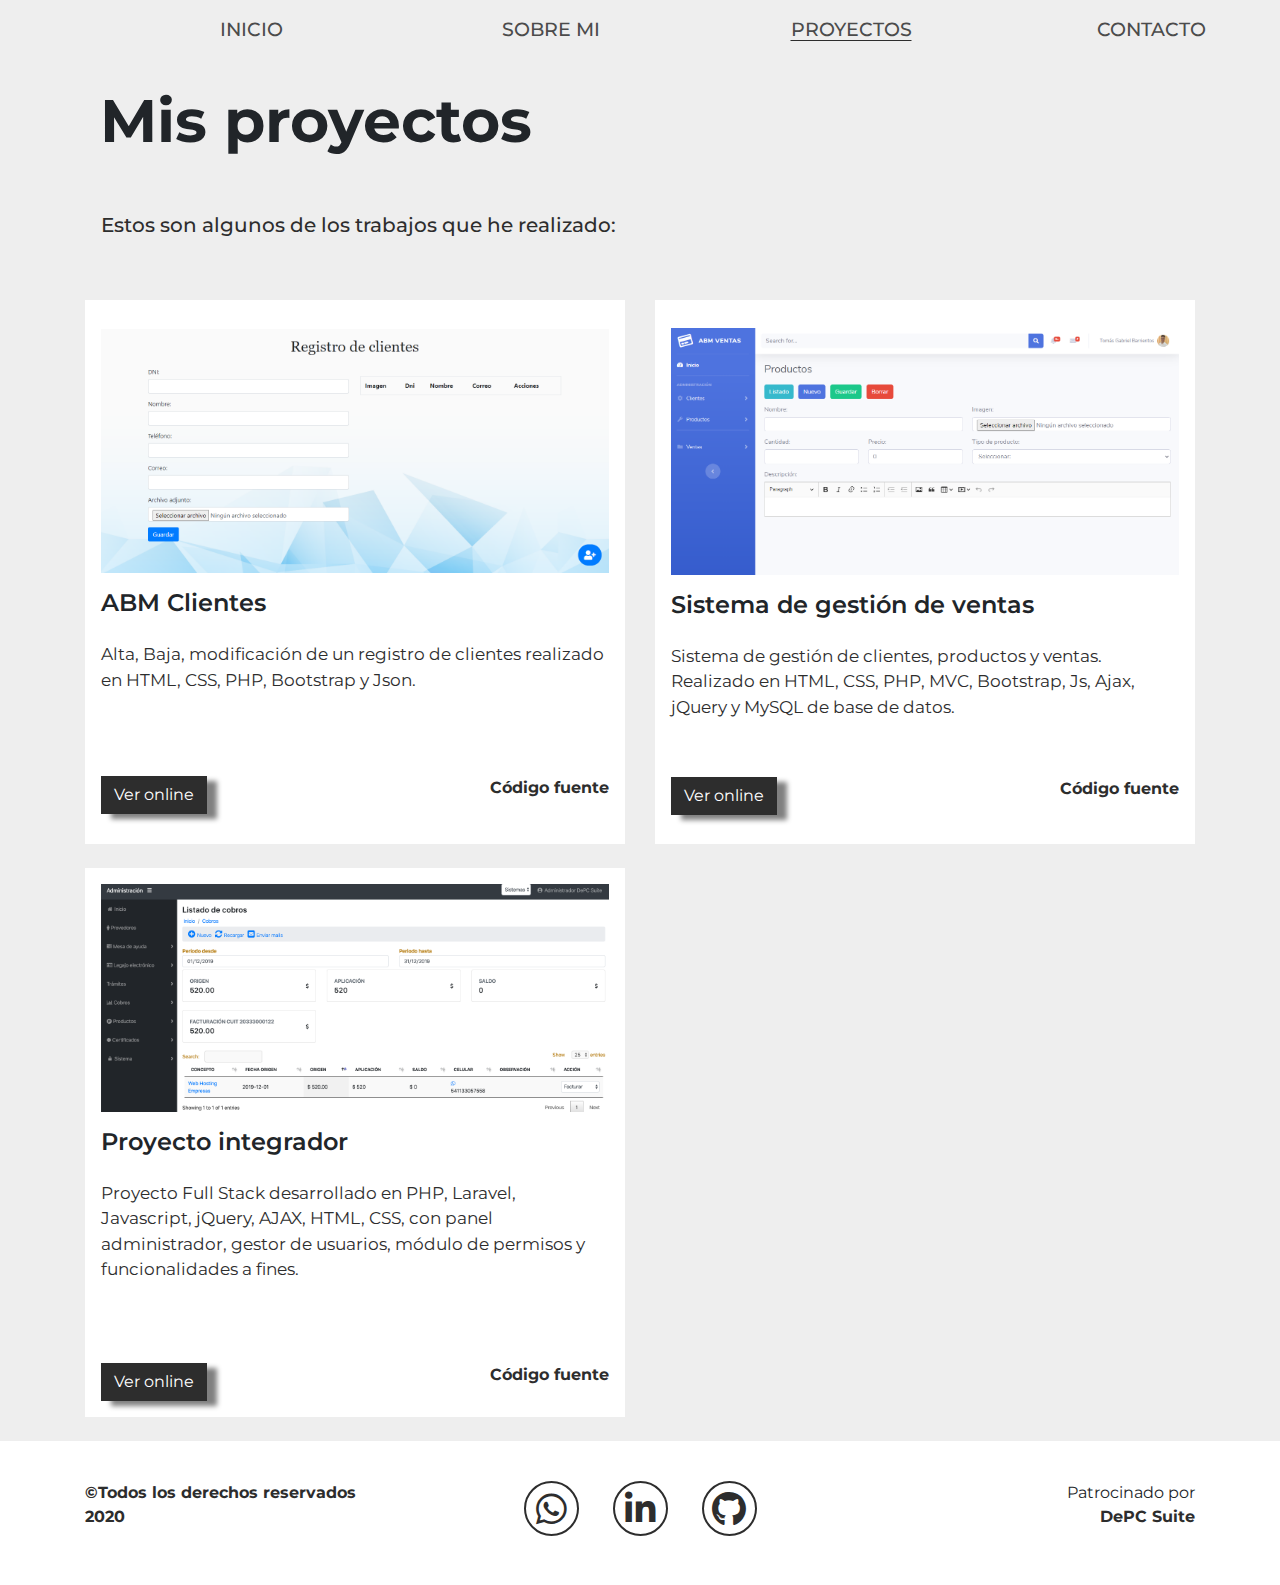
<file: proyecto.html>
<!DOCTYPE html>
<html lang="es">

<head>
    <meta charset="UTF-8">
    <meta name="viewport" content="width=device-width, initial-scale=1.0">
    <title>Proyectos</title>
    <link rel="stylesheet" href="css/bootstrap.min.css">
    <link rel="stylesheet" href="css/fontawesome/css/all.min.css">
    <link rel="stylesheet" href="css/fontawesome/css/fontawesome.min.css">
    <link rel="stylesheet" href="css/estilos.css">
    <link href="https://fonts.googleapis.com/css?family=Montserrat:100,200,300,400,500,600,700,800,900&display=swap"
        rel="stylesheet">
    <script src="js/jquery-3.4.1.slim.min.js"></script>
    <script src="js/bootstrap.bundle.min.js"></script>
</head>

<body>
    <div class="container">
        <nav class="navbar navbar-expand-sm">
            <button class="navbar-toggler" type="button" data-toggle="collapse" data-target="#navbarsExampleDefault"
                aria-controls="navbarsExampleDefault" aria-expanded="false" aria-label="Toggle navigation">
                <span class="navbar-toggler-icon fa fa-bars"></span>
            </button>
            <div class="collapse navbar-collapse" id="navbarsExampleDefault">
                <div class="row">
                    <div class="col-12">
                        <ul class="navbar-nav mr-auto">
                            <li class="nav-item">
                                <a class="nav-link" href="index.html">INICIO</a>
                            </li>
                            <li class="nav-item">
                                <a class="nav-link" href="sobre-mi.html">SOBRE MI</a>
                            </li>
                            <li class="nav-item active">
                                <a class="nav-link" href="proyecto.html">PROYECTOS</a>
                            </li>
                            <li class="nav-item">
                                <a class="nav-link" href="contacto.html">CONTACTO</a>
                            </li>
                        </ul>
                    </div>
                </div>
            </div>
        </nav>
        <section id="proyectos">
            <div class="row py-4 pb-sm-0 ml-sm-0 ml-2">
                <div class="col-12 pb-sm-3">
                    <h1>Mis proyectos</h1>
                </div>
            </div>
            <div class="row pl-3 my-5">
                <div class="col-sm-7 col-12 pt-4 pt-sm-0">
                    <h5>Estos son algunos de los trabajos que he realizado:</h5>
                </div>
            </div>

            <!-- empieza el 1er proyecto-->

            <div class="row pb-4">
                <div class="col-sm-6 col-12 pb-sm-0 pb-4">
                    <div class="bg-white p-3 proyecto">
                        <div class="row">
                            <div class="col-12">
                                <img src="images/abmclientes.png" alt="ABM CLientes" class="img-fluid">
                                <h4 class="text-center text-sm-left pt-3">ABM Clientes</h4>
                                <p class="py-3">Alta, Baja, modificación de un registro de clientes realizado en HTML,
                                    CSS, PHP,
                                    Bootstrap y Json.</p>
                            </div>
                        </div>
                        <div class="row pt-4">
                            <div class="col-6">
                                <a href="" class="btn">Ver online</a>
                            </div>
                            <div class="col-6 text-right">
                                <a href="http://github.com">Código fuente</a>
                            </div>
                        </div>
                    </div>
                </div>

                <!-- termina el 1er proyecto-->

                <!-- empieza el 2do proyecto-->

                <div class="col-sm-6 col-12">
                    <div class="bg-white p-3 proyecto">
                        <div class="row">
                            <div class="col-12">
                                <img src="images/abmventas.png" alt="ABM CLientes" class="img-fluid">
                                <h4 class="text-center text-sm-left pt-3">Sistema de gestión de ventas</h4>
                                <p class="py-3">Sistema de gestión de clientes, productos y ventas. Realizado en HTML,
                                    CSS, PHP, MVC,
                                    Bootstrap, Js, Ajax, jQuery y MySQL de base de datos.</p>
                            </div>
                        </div>
                        <div class="row">
                            <div class="col-6">
                                <a href="" class="btn">Ver online</a>
                            </div>
                            <div class="col-6 text-right">
                                <a href="http://github.com">Código fuente</a>
                            </div>
                        </div>
                    </div>
                </div>
            </div>

            <!-- termina el 2do proyecto-->

            <!-- empieza el 3er proyecto-->

            <div class="row pb-4">
                <div class="col-sm-6 col-12">
                    <div class="bg-white p-3 proyecto">
                        <div class="row">
                            <div class="col-12">
                                <img src="images/sistema-admin.png" alt="ABM CLientes" class="img-fluid">
                                <h4 class="text-center text-sm-left pt-3">Proyecto integrador</h4>
                                <p class="py-3">Proyecto Full Stack desarrollado en PHP, Laravel, Javascript, jQuery,
                                    AJAX, HTML, CSS, con panel administrador, gestor de usuarios, módulo de permisos y
                                    funcionalidades a fines.</p>
                            </div>
                        </div>
                        <div class="row pt-5">
                            <div class="col-6">
                                <a href="" class="btn">Ver online</a>
                            </div>
                            <div class="col-6 text-right">
                                <a href="http://github.com">Código fuente</a>
                            </div>
                        </div>
                    </div>
                </div>
            </div>

            <!-- termina el 3er proyecto-->
        </section>
    </div>
    <footer>
        <div class="container">
            <div class="row py-3" id="footer">
                <div class="col-12 col-sm-4 py-4 text-sm-left text-center">
                    <p><a href="index.html">©Todos los derechos
                            reservados<br>2020</a></p>
                </div>
                <div class="col-12 col-sm-4 py-4 text-center">
                    <a href="https://api.whatsapp.com/send?phone=541151757695&amp;text=Hola" target="_blank"><i
                            class="fab fa-whatsapp"></i></a>
                    <a href="http://www.linkedin.com/in/tomás-barrientos-672020176" target="_blank"><i
                            class="fab fa-linkedin-in"></i></a>
                    <a href="https://github.com/tbarrientos98/portfolio" target="_blank"><i class="fab fa-github"></i></a>

                </div>
                <div class="col-12 col-sm-4 py-4 text-sm-right text-center">
                    <p>Patrocinado por<br><a href="http://depcsuite.com" target="_blank">DePC Suite</a></p>

                </div>
            </div>
        </div>
    </footer>

</body>

</html>
</file>
<file: css/estilos.css>
body {
    background-color: #EEEEEE;
    font-family: 'Montserrat', sans-serif;
    width: auto;
}

/**************************************************** TAMAÑO DE FUENTE Y ESTILOS*/

h1 {
    /****** TITULO PRINCIPAL DE CADA PAGINA*/
    font-family: 'Montserrat', sans-serif;
    font-weight: 700;
    height: 50px;
    font-size: 60px;
}

h2 {
    /****** TITULO (EXPERIENCIA LABORAL) EN PAGINA "SOBRE MI"*/
    font-size: 46px;
    font-weight: 600;
}

h3 {
    /****** SUB-TITULO PRINCIPAL DE PAGINA "CONTACTO", NOMBRE DE EMPRESA CON AÑOS DE INICIO Y FIN*/
    text-align: left;
    font-weight: bolder;
    line-height: 52px;
    font-size: 33px;
}

h3 a {
    /****** ENLACES EN SUB-TITULO DE PAGINA "CONTACTO"*/
    text-decoration: underline;
}

h4 {
    /****** NOMBRE DE CADA PROYECTO, NOMBRE DE (CATEGORIAS) EN PAGINA "SOBRE MI"*/
    font-family: 'Montserrat', sans-serif;
    font-weight: 600;
}

h5 {
    /****** SUB-TITULO PRINCIPAL DE CADA PAGINA*/
    font-size: 20px;
    color: rgb(45, 45, 45);
    line-height: 37px;
}

/**************************************************** MENÚ RESPONSIVO*/

.nav-link {
    /*----- MENÚ ----- */
    color: #4B4B4B;
    text-decoration: none;
    font-size: 19px;
    font-weight: 500;
    width: 300px;
    text-align: center;
}

.navbar-toggler-icon {
    border: 1px solid #4B4B4B !important;
    padding: 7px;
    width: 45px;
    height: 37px;
    border-radius: 3px;
}

.nav-link:hover {
    /*----- MENÚ ----- */
    color: rgb(45, 45, 45);
    font-weight: bolder;
}

/**************************************************** FORMULARIO DE PAGINA "CONTACTO" */

.form-control {
    font-family: 'Montserrat', sans-serif;
    background-color: #EEEEEE;
    border-radius: 0%;
    border-top: none;
    border-left: none;
    border-right: none;
    border-bottom-color: #4B4B4B;
    font-weight: 500;
}

/**************************************************** BOTON POR DEFECTO EN TODAS LAS PAGINAS */

.btn {
    text-align: center;
    font-family: 'Montserrat', sans-serif;
    background-color: rgb(45, 45, 45);
    color: white;
    border-radius: 0%;
    box-shadow: 10px 5px 5px grey;
}

.btn:hover {
    background-color: rgb(110, 109, 109);
    color: white;
}

/**************************************************** ESTILOS DE FOOTER SM */

footer {
    background-color: white;
    /* bottom: 0px;
    position: absolute;
    right: 0px;
    left: 0px; */
}

footer i {
    font-size: 35px;
    width: 55px;
    border: 2px solid;
    border-radius: 50%;
    height: 55px;
    padding-top: 8px;
    padding-left: 0px;
    margin: 0px 15px;
}

a {
    color: rgb(45, 45, 45);
    font-weight: 700;
}

/**************************************************** ESTILOS PAGINA PROYECTO */

#proyectos p {
    font-family: 'Montserrat', sans-serif;
    color: rgb(45, 45, 45);
    font-size: 17px;
}

/**************************************************** ESTILOS PAGINA SOBRE MI */

.difuminado {
    background: linear-gradient(to right, white, white, #9fc4d633, #9fc4d67a);
    /* difuminado, foto y subtitulo "sobre mi" */
}

img[alt="CV"] {
    /*aca iria el border radius */
    max-width: 80%;
    height: auto;
}

#fotocv {
    max-height: 80%;
    /*modifique el porcentaje */
}

.pastalinda {
    max-height: 180px;
}

#operario {
    font-style: oblique;
    margin-bottom: 0em;
    font-size: 19px !important;
}

.sobremi {
    min-height: 100%;
    box-shadow: 10px 5px 5px grey;
    /* sombra para la informacion de "sobre mi" */
}

#experiencia {
    background-color: rgb(45, 45, 45);
    color: white;
}

#experiencia img {
    /* imagen de experiencia */
    max-height: 50%;
    max-width: 70% !important;
}

#experiencia h3 {
    font-size: 20px;
    line-height: 1.5;
    font-weight: 500;
}

#experiencia p {
    font-size: 17px;
}

section i {
    font-size: 40px;
    color: white;
    background-color: rgb(45, 45, 45);
}

/**************************************************** ESTILOS PAGINA INICIO */

#inicio h1 {
    font-size: 65px;
}

#inicio h5 {
    font-size: 22px;
    position: relative;
    top: 1.5em;

}

/*imagen de fondo: pagina inicio*/
#home {
    background-repeat: repeat;
    background-size: 100%;
}

/**************************************************** PATROCINADO */

.pat-negro p {
    font-size: 21px !important;
}

.pat-negro a {
    font-size: 21px !important;
    font-weight: 600;
    text-decoration: underline;
}

/**************************************************** MEDIA QUERIES */
@media (max-width: 400px) and (min-width: 300px) {

    /*VISTA MOBILE (PARA CELULAR): CORRECCION DE ESPACIO DE SCROLL*/
    h1 {
        font-size: 53px;
        /*IMPORTANTE PARA QUE EL NAV NO SE ACHIQUE */
        padding-top: 30px;
    }
}

@media (max-width: 767px) {

    /*VISTA MOBILE (PARA CELULAR)*/
    #contacto h3 {
        /*ESTILOS DE CONTACTO */
        font-size: 26px;
    }

    /******IMAGEN CV PAGINA "SOBRE MI" */

    img[alt=CV] {
        max-height: 100%;
    }

    .fotocv {
        max-width: 74%;
        height: auto;
    }

    /******ESTILOS DEL FOOTER */

    #footerpc {
        /*FOOTER PARA COMPUTADORAS*/
        display: none;
    }

    #footermb {
        /*FOOTER PARA CELULARES*/
        position: fixed;
        bottom: 0%;
        width: 100%;
    }

    footer i {
        border: none;
        font-size: 45px;
    }

    .pat-blanco p {
        color: white !important;
        font-size: 21px !important;
    }

    .pat-blanco a {
        color: white !important;
        font-size: 21px !important;
        font-weight: 600;
        text-decoration: underline;
    }

    /******ESTILOS PARA EL MENU */

    .navbar {
        background-color: white;
    }

    .navbar-toggler {
        position: relative;
        left: 83%;
    }

    .nav-link {
        text-align: left;
        color: white;
    }

    .nav-item,
    .nav-item.active {
        border-bottom: 1px solid;
        color: white;
    }

    #menuresponsive {
        z-index: 1000;
        height: 100vh;
        color: white;
        background-color: #2D2D2D;
        width: 100%;
    }

    .nav-item.active {
        text-decoration: none;
        /*página activa sin hover: mobile*/
    }

    /******ESTILOS DE INICIO */

    #inicio h1 {
        font-size: 3em;
    }

    .proyecto {
        /*cuadros con los proyectos */
        min-height: 10em;
    }
}

@media (min-width: 767px) {
    #footermb {
        display: none;
    }

    /* #footerpc{
        position: absolute;
        right: 0px;
        left: 0px;
        bottom: 0px;
    } */
    .patrocinado {
        display: none;
    }

    .nav-item.active {
        /*----- MENÚ ----- */
        color: rgb(45, 45, 45);
        text-decoration: underline;
        text-underline-position: under;
    }

    .navbar-expand-sm {
        /*----- MENÚ ----- */
        width: 100%;
    }

    .proyecto {
        /*cuadros con los proyectos */
        min-height: 34em;
        display: flex;
        flex-direction: column;
        justify-content: space-around;
    }
}
</file>
